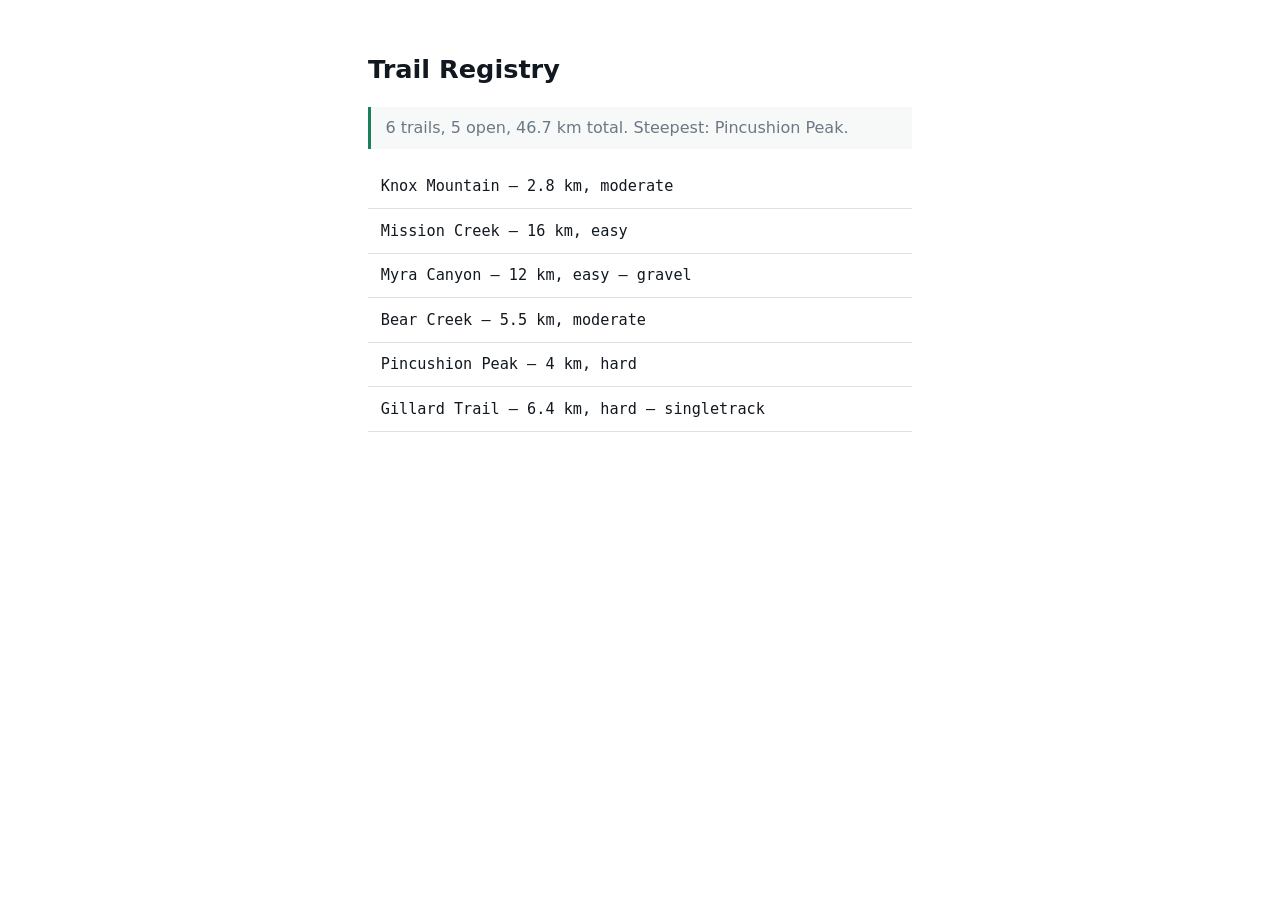
<file: lab6/index.html>
<!doctype html>
<html lang="en">
  <head>
    <meta charset="UTF-8" />
    <meta name="viewport" content="width=device-width, initial-scale=1.0" />
    <title>Trail Registry — COSC 219 Lab 6</title>
    <link rel="stylesheet" href="styles.css" />
    <script type="module" src="main.js"></script>
  </head>
  <body>
    <main>
      <h1>Trail Registry</h1>
      <p id="summary" class="summary">Loading…</p>
      <ul id="trails"></ul>
    </main>
  </body>
</html>
</file>
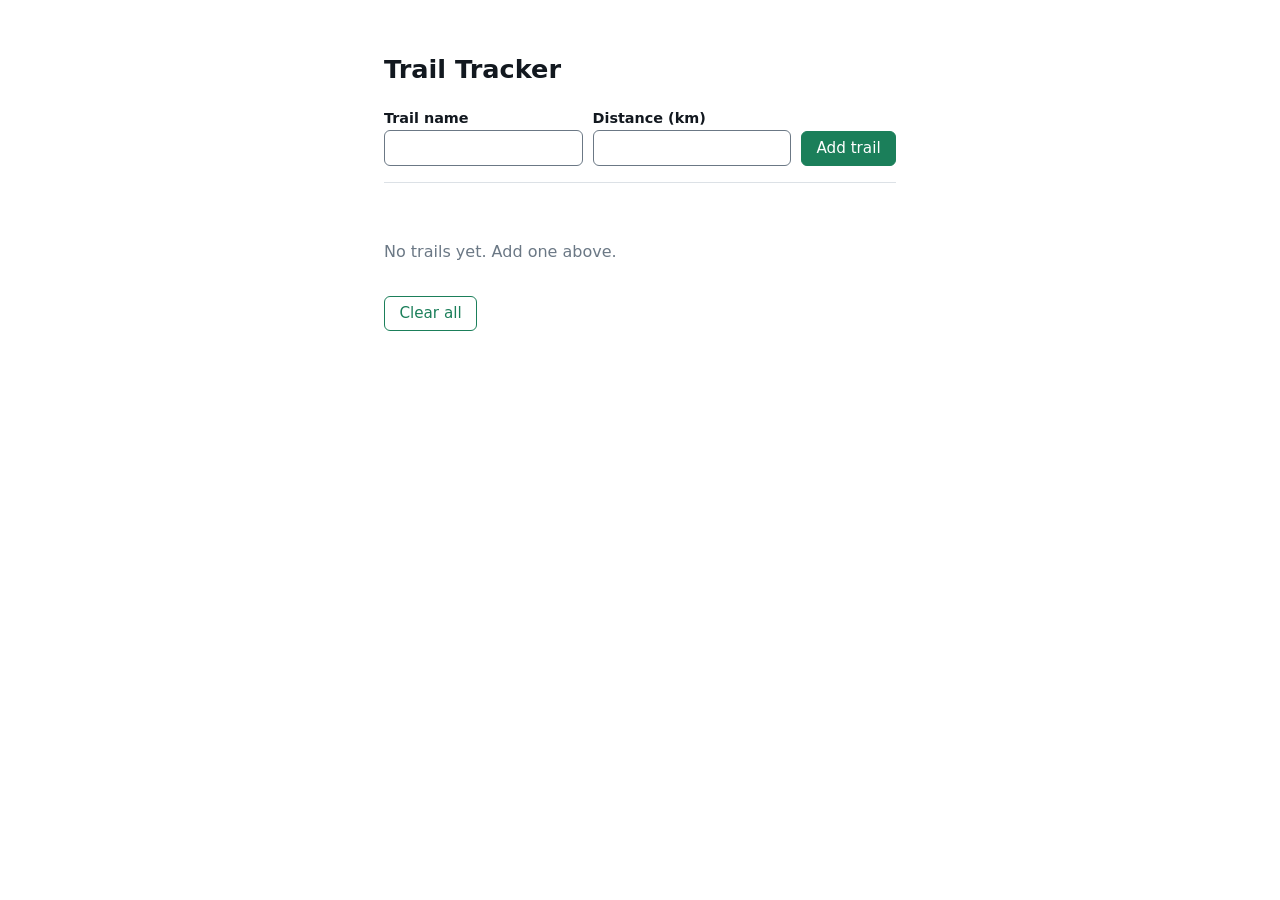
<file: lab7/index.html>
<!doctype html>
<html lang="en">
  <head>
    <meta charset="UTF-8" />
    <meta name="viewport" content="width=device-width, initial-scale=1.0" />
    <title>Trail Tracker — COSC 219 Lab 7</title>
    <link rel="stylesheet" href="styles.css" />
    <script type="module" src="app.js"></script>
  </head>
  <body>
    <main>
      <h1>Trail Tracker</h1>

      <form id="add-form">
        <div class="field">
          <label for="name">Trail name</label>
          <input type="text" id="name" name="name" autocomplete="off" />
        </div>
        <div class="field">
          <label for="km">Distance (km)</label>
          <input type="number" id="km" name="km" step="0.1" min="0" />
        </div>
        <button type="submit">Add trail</button>
      </form>

      <p id="error" class="error" role="alert"></p>
      <p id="summary" class="summary"></p>

      <ul id="trail-list"></ul>

      <button type="button" id="clear" class="ghost">Clear all</button>
    </main>
  </body>
</html>
</file>
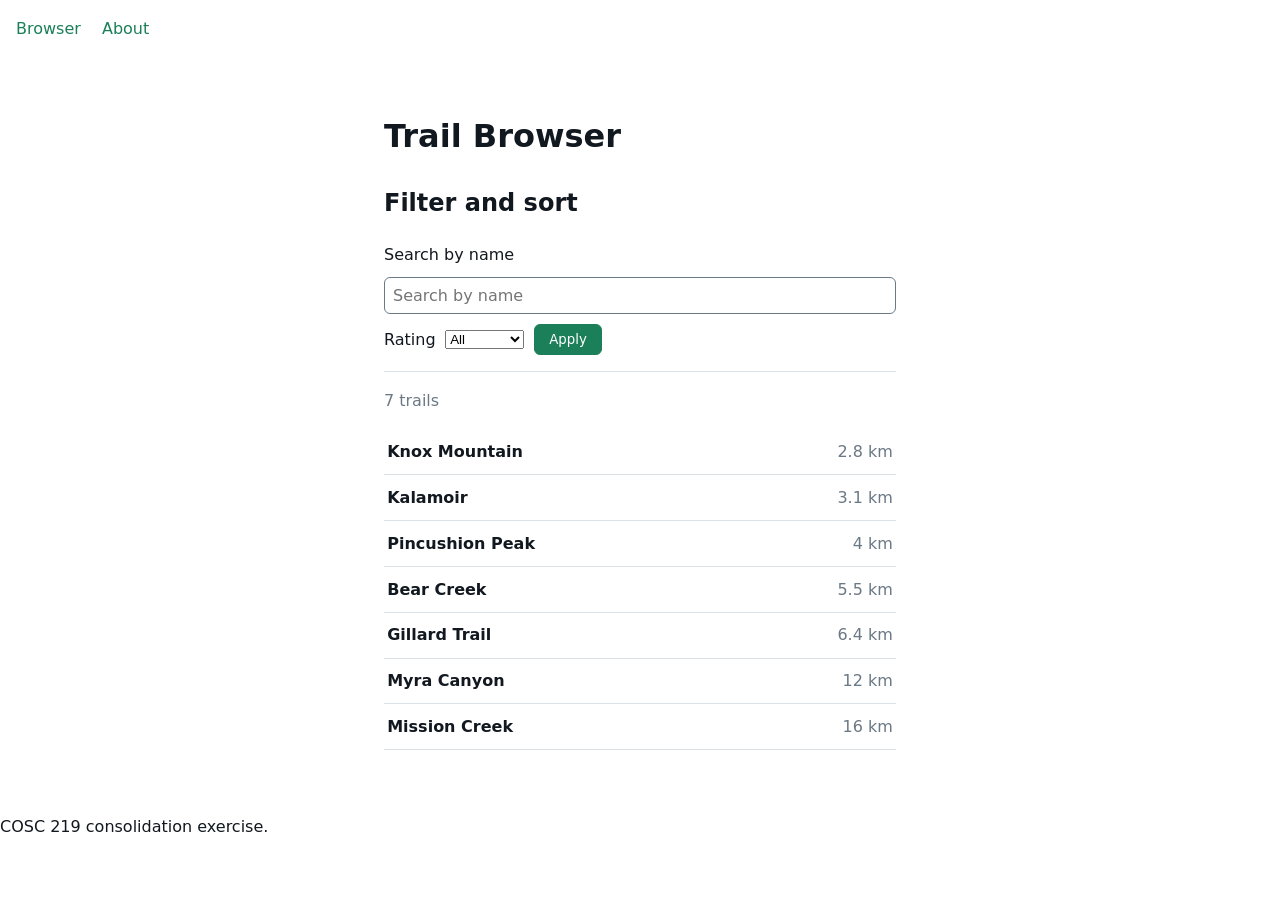
<file: lab8/index.html>
<!doctype html>
<html lang="en">
  <head>
    <meta charset="UTF-8" />
    <title>Trail Browser — needs fixing</title>
    <link rel="stylesheet" href="styles.css" />
    <script type="module" src="app.js"></script>
  </head>
  <body>
    <header>
      <nav>
        <ul>
          <li><a href="index.html">Browser</a></li>
          <li><a href="#about">About</a></li>
        </ul>
      </nav>
    </header>

    <main>
      <h1>Trail Browser</h1>

      <h2>Filter and sort</h2>

      <form id="controls">
        <label for="search">Search by name</label>
        <input type="text" id="search" placeholder="Search by name" />

        <label for="rating">Rating</label>
        <select id="rating">
          <option value="all">All</option>
          <option value="easy">Easy</option>
          <option value="moderate">Moderate</option>
          <option value="hard">Hard</option>
        </select>

        <button type="submit">Apply</button>
      </form>

      <p id="count"></p>
      <ul id="results"></ul>
    </main>

    <footer>
      <p>COSC 219 consolidation exercise.</p>
    </footer>
  </body>
</html>
</file>
<file: lab6/styles.css>
/* Provided. Lab 2 and 3 were the CSS labs. */
:root { --brand:#1b7f5a; --ink:#12181f; --muted:#6b7885; --line:#dce1e6; }
*, *::before, *::after { box-sizing: border-box; }
body { font-family: system-ui, sans-serif; line-height:1.6; color:var(--ink); margin:0; }
main { max-width:36rem; margin:0 auto; padding:2rem 1rem; }
h1 { font-size:1.6rem; }
.summary { color:var(--muted); border-left:3px solid var(--brand);
           padding:.5rem .9rem; background:#f7f9f8; }
ul { list-style:none; padding:0; }
li { padding:.6rem .8rem; border-bottom:1px solid var(--line);
     font-family: ui-monospace, Consolas, monospace; font-size:.95rem; }
</file>
<file: lab7/styles.css>
/* Provided. Labs 2 and 3 were the CSS labs. */
:root { --brand:#1b7f5a; --ink:#12181f; --muted:#6b7885;
        --line:#dce1e6; --err:#a62b23; }
*, *::before, *::after { box-sizing: border-box; }
body { font-family: system-ui, sans-serif; line-height:1.6; color:var(--ink); margin:0; }
main { max-width:34rem; margin:0 auto; padding:2rem 1rem; }
h1 { font-size:1.6rem; }
form { display:flex; gap:.6rem; align-items:flex-end; flex-wrap:wrap;
       padding-bottom:1rem; border-bottom:1px solid var(--line); }
.field { flex:1 1 8rem; }
label { display:block; font-weight:600; font-size:.9rem; }
input { width:100%; padding:.45rem; border:1px solid var(--muted); border-radius:6px;
        font-family:inherit; font-size:1rem; }
button { padding:.45rem .9rem; font-family:inherit; font-size:.95rem;
         border-radius:6px; border:1px solid var(--brand);
         background:var(--brand); color:#fff; cursor:pointer; }
button.ghost { background:#fff; color:var(--brand); margin-top:1rem; }
input:focus, button:focus { outline:3px solid var(--brand); outline-offset:2px; }
.error { color:var(--err); min-height:1.5em; font-weight:600; }
.summary { color:var(--muted); }
ul { list-style:none; padding:0; }
.trail { display:flex; align-items:center; gap:.6rem;
         padding:.6rem .2rem; border-bottom:1px solid var(--line); }
.trail-name { flex:1; font-weight:600; }
.trail-km { color:var(--muted); font-variant-numeric:tabular-nums; }
.trail button { padding:.3rem .7rem; font-size:.85rem; }
.trail [data-action="delete"] { background:#fff; color:var(--err);
                                border-color:var(--err); }
.is-closed .trail-name { text-decoration:line-through; color:var(--muted); }
</file>
<file: lab8/styles.css>
/* Trail Browser — needs fixing */

:root {
  --brand: #1b7f5a;
  --ink: #12181f;
  --muted: #6b7885;
  --line: #dce1e6;
}

*,
*::before,
*::after {
  box-sizing: border-box;
}
body {
  font-family: system-ui, sans-serif;
  line-height: 1.6;
  color: var(--ink);
  margin: 0;
}

main {
  max-width: 34rem;
  margin: 0 auto;
  padding: 2rem 1rem;
}

nav ul {
  list-style: none;
  padding: 1rem;
  margin: 0;
}
nav li {
  display: inline-block;
  margin-right: 1rem;
}
nav a {
  color: var(--brand);
  text-decoration: none;
}

#controls {
  display: flex;
  gap: 0.6rem;
  align-items: center;
  flex-wrap: wrap;
  padding-bottom: 1rem;
  border-bottom: 1px solid var(--line);
}

#search {
  width: 100%;
  padding: 0.5rem;
  border: 1px solid var(--muted);
  border-radius: 6px;
  font-family: inherit;
  font-size: 1rem;
}

button {
  padding: 0.45rem 0.9rem;
  font-family: inherit;
  border-radius: 6px;
  border: 1px solid var(--brand);
  background: var(--brand);
  color: #fff;
  cursor: pointer;
}

input:focus,
select:focus,
button:focus {
  outline: 2px solid var(--brand);
  outline-offset: 2px;
}

#count {
  color: var(--muted);
}

ul#results {
  list-style: none;
  padding: 0;
}

.trail {
  display: flex;
  gap: 0.6rem;
  padding: 0.6rem 0.2rem;
  border-bottom: 1px solid var(--line);
}

.trail-name {
  flex: 1;
  font-weight: 600;
}
.trail-km {
  color: var(--muted);
}
</file>
